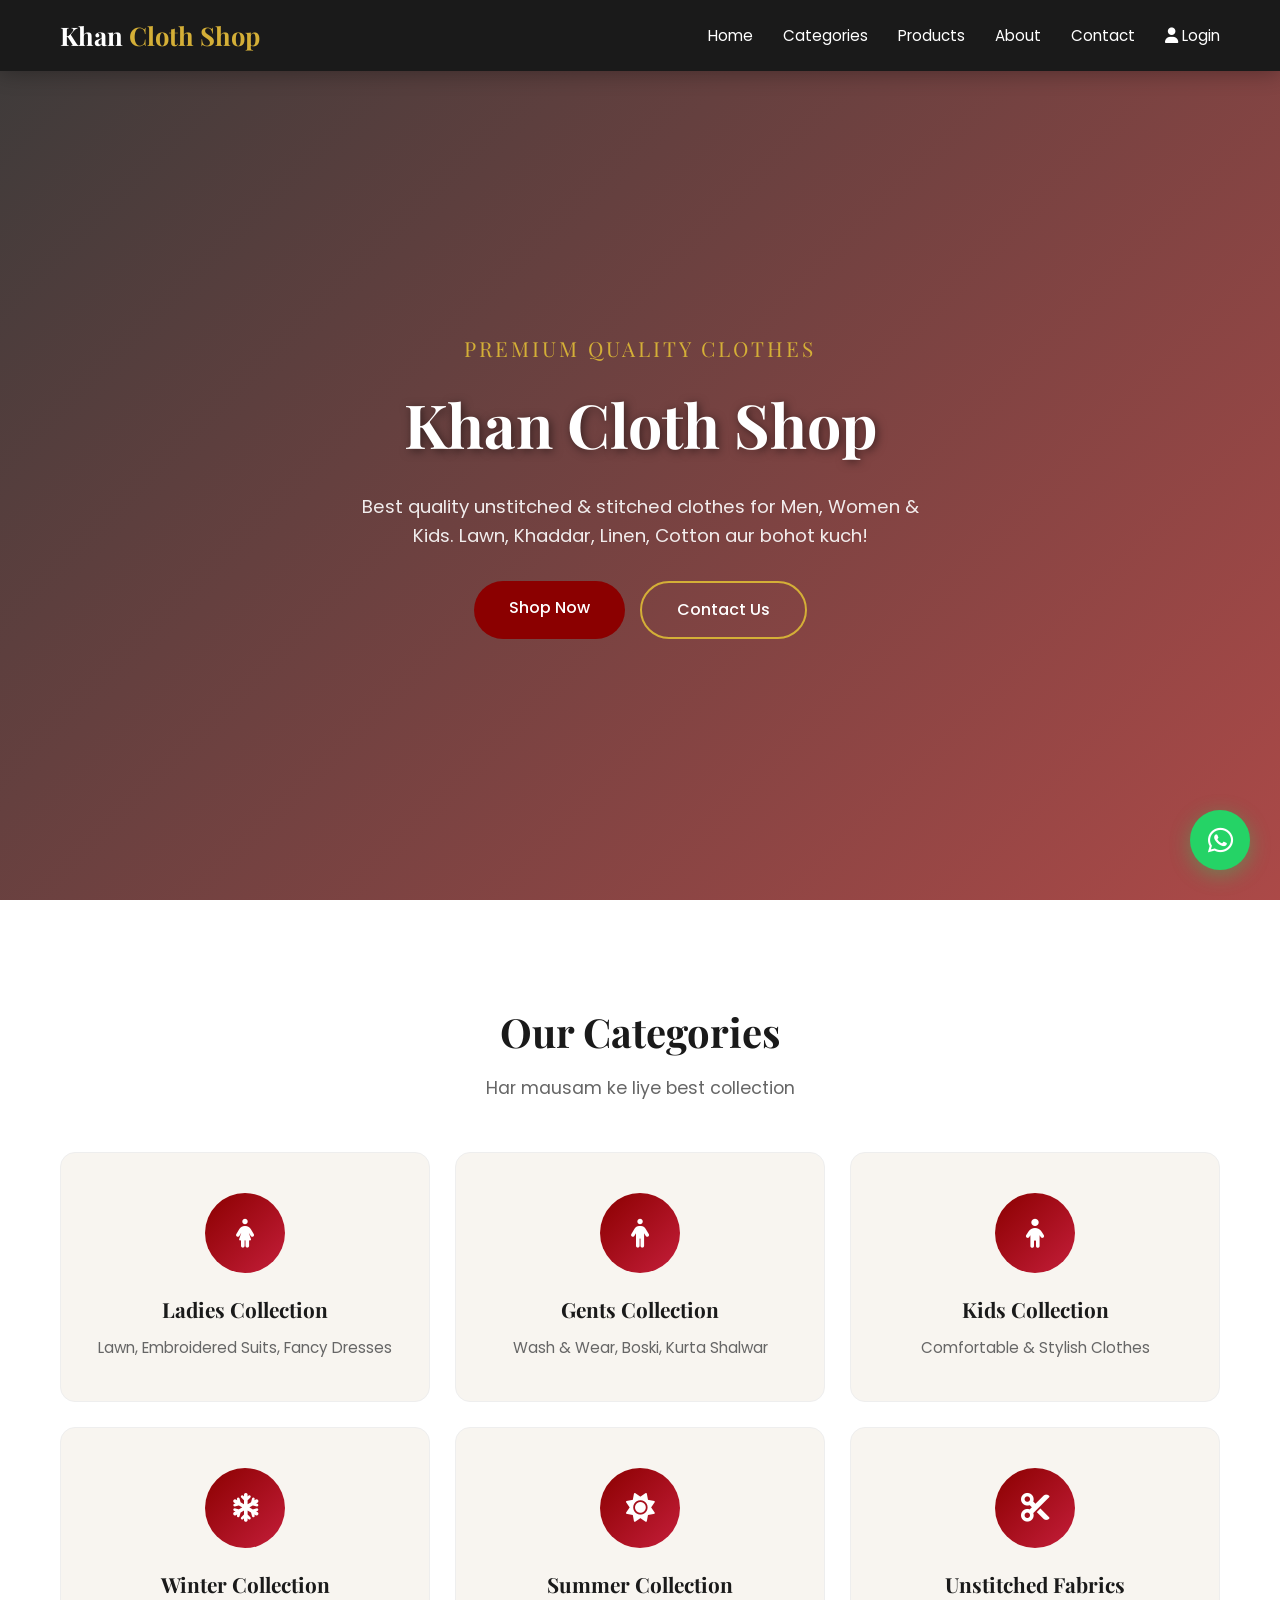
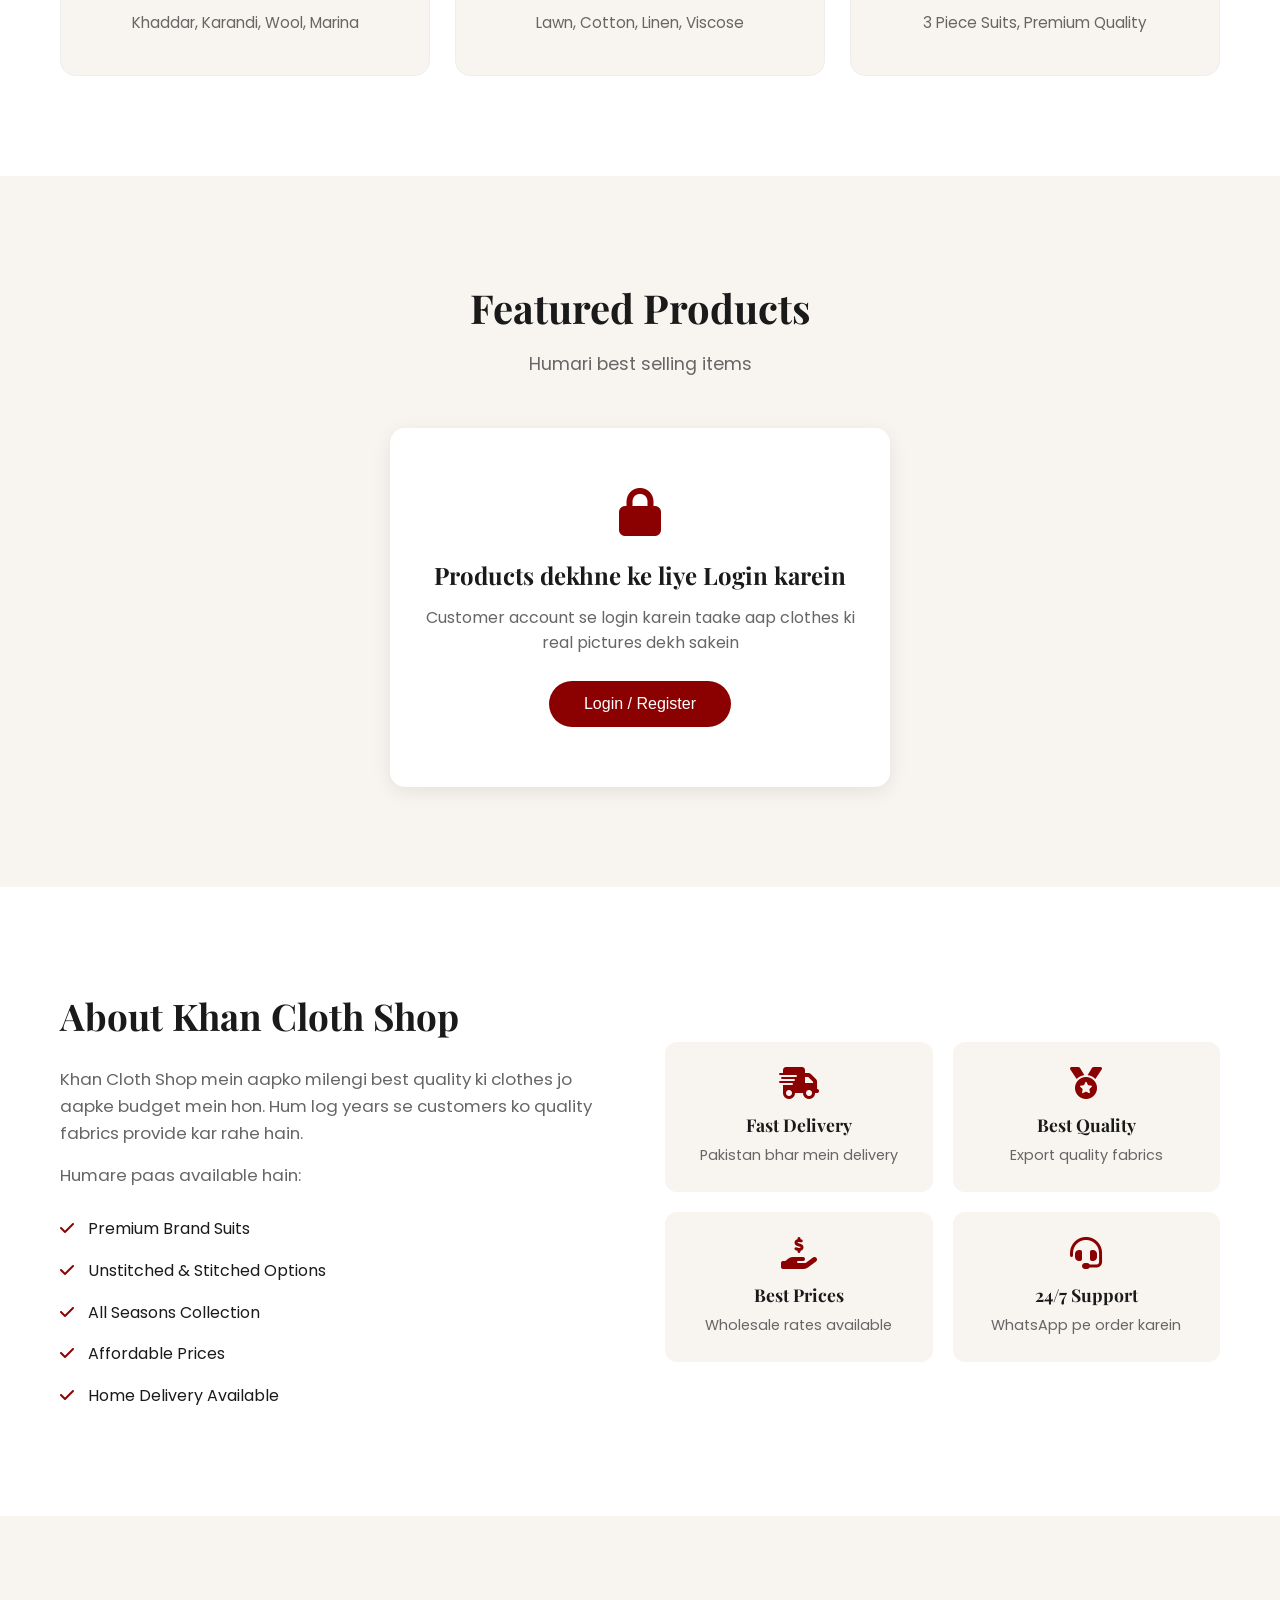
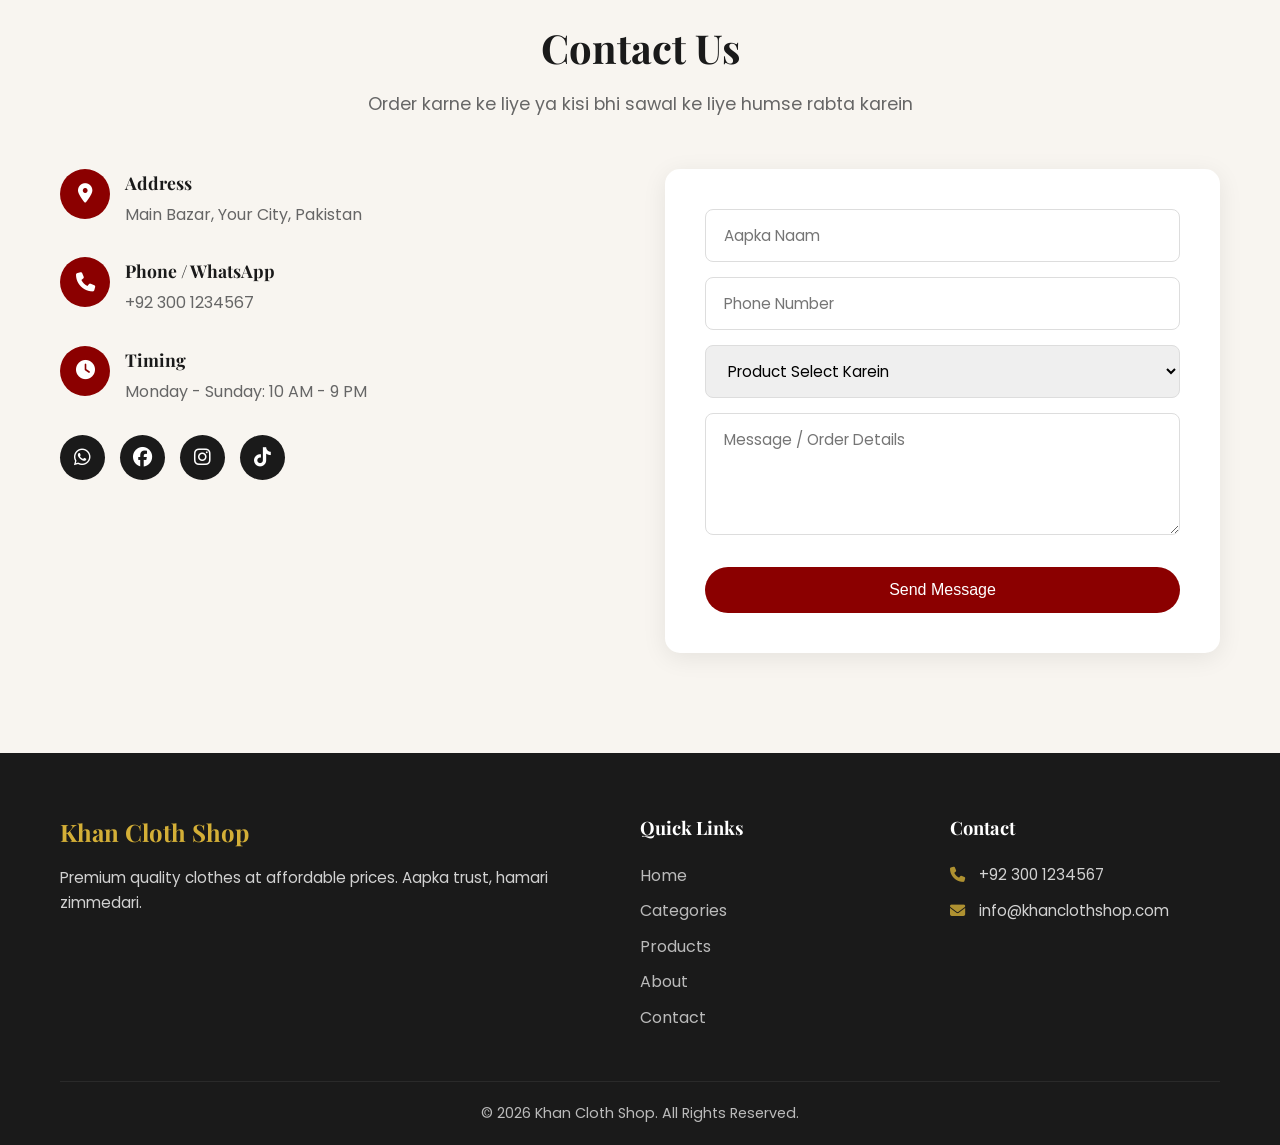
<file: index.html>
<!DOCTYPE html>
<html lang="ur">
<head>
    <meta charset="UTF-8">
    <meta name="viewport" content="width=device-width, initial-scale=1.0">
    <title>Khan Cloth Shop | Premium Quality Clothes</title>
    <link rel="stylesheet" href="style.css">
    <link rel="stylesheet" href="https://cdnjs.cloudflare.com/ajax/libs/font-awesome/6.5.1/css/all.min.css">
    <link href="https://fonts.googleapis.com/css2?family=Playfair+Display:wght@400;600;700&family=Poppins:wght@300;400;500;600&display=swap" rel="stylesheet">
</head>
<body>
    <!-- Navbar -->
    <nav class="navbar">
        <div class="container">
            <div class="logo">
                <h1>Khan <span>Cloth Shop</span></h1>
            </div>
            <ul class="nav-links" id="navLinks">
                <li><a href="#home">Home</a></li>
                <li><a href="#categories">Categories</a></li>
                <li><a href="#products">Products</a></li>
                <li><a href="#about">About</a></li>
                <li><a href="#contact">Contact</a></li>
                <li id="adminNavItem" style="display:none;"><a href="#admin">Admin Panel</a></li>
                <li id="authNavItem">
                    <a href="#" id="loginBtn"><i class="fas fa-user"></i> Login</a>
                </li>
            </ul>
            <div class="menu-toggle" id="menuToggle">
                <i class="fas fa-bars"></i>
            </div>
        </div>
    </nav>

    <!-- Hero Section -->
    <section id="home" class="hero">
        <div class="hero-content">
            <h2>Premium Quality Clothes</h2>
            <h1>Khan Cloth Shop</h1>
            <p>Best quality unstitched & stitched clothes for Men, Women & Kids. Lawn, Khaddar, Linen, Cotton aur bohot kuch!</p>
            <div class="hero-buttons">
                <a href="#products" class="btn btn-primary">Shop Now</a>
                <a href="#contact" class="btn btn-secondary">Contact Us</a>
            </div>
        </div>
    </section>

    <!-- Categories -->
    <section id="categories" class="categories">
        <div class="container">
            <div class="section-header">
                <h2>Our Categories</h2>
                <p>Har mausam ke liye best collection</p>
            </div>
            <div class="category-grid">
                <div class="category-card">
                    <div class="category-icon"><i class="fas fa-female"></i></div>
                    <h3>Ladies Collection</h3>
                    <p>Lawn, Embroidered Suits, Fancy Dresses</p>
                </div>
                <div class="category-card">
                    <div class="category-icon"><i class="fas fa-male"></i></div>
                    <h3>Gents Collection</h3>
                    <p>Wash & Wear, Boski, Kurta Shalwar</p>
                </div>
                <div class="category-card">
                    <div class="category-icon"><i class="fas fa-child"></i></div>
                    <h3>Kids Collection</h3>
                    <p>Comfortable & Stylish Clothes</p>
                </div>
                <div class="category-card">
                    <div class="category-icon"><i class="fas fa-snowflake"></i></div>
                    <h3>Winter Collection</h3>
                    <p>Khaddar, Karandi, Wool, Marina</p>
                </div>
                <div class="category-card">
                    <div class="category-icon"><i class="fas fa-sun"></i></div>
                    <h3>Summer Collection</h3>
                    <p>Lawn, Cotton, Linen, Viscose</p>
                </div>
                <div class="category-card">
                    <div class="category-icon"><i class="fas fa-cut"></i></div>
                    <h3>Unstitched Fabrics</h3>
                    <p>3 Piece Suits, Premium Quality</p>
                </div>
            </div>
        </div>
    </section>

    <!-- Products -->
    <section id="products" class="products">
        <div class="container">
            <div class="section-header">
                <h2>Featured Products</h2>
                <p>Humari best selling items</p>
            </div>
            <div id="loginRequiredMsg" class="login-required" style="display:none;">
                <i class="fas fa-lock"></i>
                <h3>Products dekhne ke liye Login karein</h3>
                <p>Customer account se login karein taake aap clothes ki real pictures dekh sakein</p>
                <button class="btn btn-primary" onclick="openAuthModal('login')">Login / Register</button>
            </div>
            <div class="product-grid" id="productGrid"></div>
        </div>
    </section>

    <!-- Admin Panel -->
    <section id="admin" class="admin-panel" style="display:none;">
        <div class="container">
            <div class="section-header">
                <h2>Admin Panel</h2>
                <p>Products manage karein – photos upload karein</p>
            </div>
            <div class="admin-tabs">
                <button class="admin-tab active" data-tab="add">Add Product</button>
                <button class="admin-tab" data-tab="manage">Manage Products</button>
            </div>
            <div id="addProductTab" class="admin-tab-content active">
                <div class="admin-form-card">
                    <form id="addProductForm">
                        <div class="form-row">
                            <div class="form-group">
                                <label>Product Name</label>
                                <input type="text" id="productName" placeholder="e.g. Premium Lawn 3PC" required>
                            </div>
                            <div class="form-group">
                                <label>Price (Rs.)</label>
                                <input type="number" id="productPrice" placeholder="3500" required min="1">
                            </div>
                        </div>
                        <div class="form-row">
                            <div class="form-group">
                                <label>Old Price (optional - for Sale)</label>
                                <input type="number" id="productOldPrice" placeholder="5500" min="1">
                            </div>
                            <div class="form-group">
                                <label>Badge</label>
                                <select id="productBadge">
                                    <option value="">None</option>
                                    <option value="New">New</option>
                                    <option value="Sale">Sale</option>
                                    <option value="Hot">Hot</option>
                                </select>
                            </div>
                        </div>
                        <div class="form-group">
                            <label>Description</label>
                            <textarea id="productDesc" rows="2" placeholder="High quality digital printed lawn" required></textarea>
                        </div>
                        <div class="form-group">
                            <label>Product Image</label>
                            <div class="image-upload-area" id="imageUploadArea">
                                <input type="file" id="productImage" accept="image/*" required>
                                <div class="upload-placeholder">
                                    <i class="fas fa-cloud-upload-alt"></i>
                                    <p>Click to upload or drag image here</p>
                                    <span>JPG, PNG (max 2MB recommended)</span>
                                </div>
                                <img id="imagePreview" style="display:none;" alt="Preview">
                            </div>
                        </div>
                        <button type="submit" class="btn btn-primary">
                            <i class="fas fa-plus"></i> Add Product
                        </button>
                    </form>
                </div>
            </div>
            <div id="manageProductTab" class="admin-tab-content">
                <div id="adminProductList" class="admin-product-list"></div>
            </div>
        </div>
    </section>

    <!-- About -->
    <section id="about" class="about">
        <div class="container">
            <div class="about-content">
                <div class="about-text">
                    <h2>About Khan Cloth Shop</h2>
                    <p>Khan Cloth Shop mein aapko milengi best quality ki clothes jo aapke budget mein hon. Hum log years se customers ko quality fabrics provide kar rahe hain.</p>
                    <p>Humare paas available hain:</p>
                    <ul>
                        <li><i class="fas fa-check"></i> Premium Brand Suits</li>
                        <li><i class="fas fa-check"></i> Unstitched & Stitched Options</li>
                        <li><i class="fas fa-check"></i> All Seasons Collection</li>
                        <li><i class="fas fa-check"></i> Affordable Prices</li>
                        <li><i class="fas fa-check"></i> Home Delivery Available</li>
                    </ul>
                </div>
                <div class="about-features">
                    <div class="feature">
                        <i class="fas fa-shipping-fast"></i>
                        <h4>Fast Delivery</h4>
                        <p>Pakistan bhar mein delivery</p>
                    </div>
                    <div class="feature">
                        <i class="fas fa-medal"></i>
                        <h4>Best Quality</h4>
                        <p>Export quality fabrics</p>
                    </div>
                    <div class="feature">
                        <i class="fas fa-hand-holding-usd"></i>
                        <h4>Best Prices</h4>
                        <p>Wholesale rates available</p>
                    </div>
                    <div class="feature">
                        <i class="fas fa-headset"></i>
                        <h4>24/7 Support</h4>
                        <p>WhatsApp pe order karein</p>
                    </div>
                </div>
            </div>
        </div>
    </section>

    <!-- Contact -->
    <section id="contact" class="contact">
        <div class="container">
            <div class="section-header">
                <h2>Contact Us</h2>
                <p>Order karne ke liye ya kisi bhi sawal ke liye humse rabta karein</p>
            </div>
            <div class="contact-content">
                <div class="contact-info">
                    <div class="info-item">
                        <i class="fas fa-map-marker-alt"></i>
                        <div>
                            <h4>Address</h4>
                            <p>Main Bazar, Your City, Pakistan</p>
                        </div>
                    </div>
                    <div class="info-item">
                        <i class="fas fa-phone"></i>
                        <div>
                            <h4>Phone / WhatsApp</h4>
                            <p>+92 300 1234567</p>
                        </div>
                    </div>
                    <div class="info-item">
                        <i class="fas fa-clock"></i>
                        <div>
                            <h4>Timing</h4>
                            <p>Monday - Sunday: 10 AM - 9 PM</p>
                        </div>
                    </div>
                    <div class="social-links">
                        <a href="#"><i class="fab fa-whatsapp"></i></a>
                        <a href="#"><i class="fab fa-facebook"></i></a>
                        <a href="#"><i class="fab fa-instagram"></i></a>
                        <a href="#"><i class="fab fa-tiktok"></i></a>
                    </div>
                </div>
                <div class="contact-form">
                    <form id="orderForm">
                        <input type="text" placeholder="Aapka Naam" required>
                        <input type="tel" placeholder="Phone Number" required>
                        <select required>
                            <option value="">Product Select Karein</option>
                            <option value="lawn">Premium Lawn 3PC</option>
                            <option value="khaddar">Khaddar Winter Suit</option>
                            <option value="gents">Gents Wash & Wear</option>
                            <option value="fancy">Embroidered Fancy Suit</option>
                            <option value="linen">Linen 3 Piece</option>
                            <option value="kids">Kids Fancy Dress</option>
                            <option value="other">Other</option>
                        </select>
                        <textarea placeholder="Message / Order Details" rows="4"></textarea>
                        <button type="submit" class="btn btn-primary">Send Message</button>
                    </form>
                </div>
            </div>
        </div>
    </section>

    <!-- Footer -->
    <footer class="footer">
        <div class="container">
            <div class="footer-content">
                <div class="footer-brand">
                    <h3>Khan Cloth Shop</h3>
                    <p>Premium quality clothes at affordable prices. Aapka trust, hamari zimmedari.</p>
                </div>
                <div class="footer-links">
                    <h4>Quick Links</h4>
                    <ul>
                        <li><a href="#home">Home</a></li>
                        <li><a href="#categories">Categories</a></li>
                        <li><a href="#products">Products</a></li>
                        <li><a href="#about">About</a></li>
                        <li><a href="#contact">Contact</a></li>
                    </ul>
                </div>
                <div class="footer-contact">
                    <h4>Contact</h4>
                    <p><i class="fas fa-phone"></i> +92 300 1234567</p>
                    <p><i class="fas fa-envelope"></i> info@khanclothshop.com</p>
                </div>
            </div>
            <div class="footer-bottom">
                <p>&copy; 2026 Khan Cloth Shop. All Rights Reserved.</p>
            </div>
        </div>
    </footer>

    <!-- WhatsApp Float Button -->
    <a href="https://wa.me/923001234567" class="whatsapp-float" target="_blank">
        <i class="fab fa-whatsapp"></i>
    </a>

    <!-- Auth Modal -->
    <div class="modal-overlay" id="authModal">
        <div class="modal">
            <button class="modal-close" id="closeAuthModal">&times;</button>
            <div class="modal-tabs">
                <button class="modal-tab active" data-mode="login">Login</button>
                <button class="modal-tab" data-mode="register">Register</button>
            </div>
            <form id="loginForm" class="auth-form active">
                <h3>Welcome Back</h3>
                <p class="auth-subtitle">Apna account se login karein</p>
                <div class="form-group">
                    <label>Username / Email</label>
                    <input type="text" id="loginUsername" placeholder="username" required>
                </div>
                <div class="form-group">
                    <label>Password</label>
                    <input type="password" id="loginPassword" placeholder="••••••••" required>
                </div>
                <div class="role-hint">
                    <p><strong>Admin:</strong> admin / admin123</p>
                    <p><strong>Customer:</strong> Register karke login karein</p>
                </div>
                <button type="submit" class="btn btn-primary btn-block">Login</button>
            </form>
            <form id="registerForm" class="auth-form">
                <h3>Create Account</h3>
                <p class="auth-subtitle">Naya customer account banayein</p>
                <div class="form-group">
                    <label>Full Name</label>
                    <input type="text" id="regName" placeholder="Aapka naam" required>
                </div>
                <div class="form-group">
                    <label>Username</label>
                    <input type="text" id="regUsername" placeholder="username" required>
                </div>
                <div class="form-group">
                    <label>Password</label>
                    <input type="password" id="regPassword" placeholder="••••••••" required minlength="4">
                </div>
                <button type="submit" class="btn btn-primary btn-block">Register as Customer</button>
            </form>
        </div>
    </div>

    <script src="script.js"></script>
</body>
</html>
</file>
<file: style.css>
* {
    margin: 0;
    padding: 0;
    box-sizing: border-box;
}

:root {
    --primary: #8B0000;
    --primary-dark: #5c0000;
    --secondary: #D4AF37;
    --dark: #1a1a1a;
    --light: #f8f5f0;
    --gray: #666;
    --white: #ffffff;
}

body {
    font-family: 'Poppins', sans-serif;
    background: var(--light);
    color: var(--dark);
    line-height: 1.6;
    overflow-x: hidden;
}

h1, h2, h3, h4 {
    font-family: 'Playfair Display', serif;
}

.container {
    max-width: 1200px;
    margin: 0 auto;
    padding: 0 20px;
}

/* Navbar */
.navbar {
    background: var(--dark);
    padding: 15px 0;
    position: fixed;
    width: 100%;
    top: 0;
    z-index: 1000;
    box-shadow: 0 2px 20px rgba(0,0,0,0.3);
}

.navbar .container {
    display: flex;
    justify-content: space-between;
    align-items: center;
}

.logo h1 {
    color: var(--white);
    font-size: 1.6rem;
    font-weight: 700;
}

.logo span {
    color: var(--secondary);
}

.nav-links {
    display: flex;
    list-style: none;
    gap: 30px;
    align-items: center;
}

.nav-links a {
    color: var(--white);
    text-decoration: none;
    font-weight: 400;
    font-size: 0.95rem;
    transition: color 0.3s;
    position: relative;
}

.nav-links a:hover {
    color: var(--secondary);
}

.nav-links a::after {
    content: '';
    position: absolute;
    bottom: -5px;
    left: 0;
    width: 0;
    height: 2px;
    background: var(--secondary);
    transition: width 0.3s;
}

.nav-links a:hover::after {
    width: 100%;
}

.user-info {
    display: flex;
    align-items: center;
    gap: 12px;
    color: var(--white);
    font-size: 0.9rem;
}

.user-info .user-badge {
    background: var(--secondary);
    color: var(--dark);
    padding: 3px 10px;
    border-radius: 12px;
    font-size: 0.75rem;
    font-weight: 600;
}

.user-info .logout-btn {
    background: transparent;
    border: 1px solid rgba(255,255,255,0.3);
    color: var(--white);
    padding: 5px 12px;
    border-radius: 20px;
    cursor: pointer;
    font-size: 0.85rem;
    transition: all 0.3s;
}

.user-info .logout-btn:hover {
    background: var(--primary);
    border-color: var(--primary);
}

.menu-toggle {
    display: none;
    color: var(--white);
    font-size: 1.5rem;
    cursor: pointer;
}

/* Hero */
.hero {
    height: 100vh;
    background: linear-gradient(135deg, rgba(26,26,26,0.85), rgba(139,0,0,0.7)),
                url('https://images.unsplash.com/photo-1558171813-4c088753af8f?w=1600') center/cover no-repeat;
    display: flex;
    align-items: center;
    justify-content: center;
    text-align: center;
    color: var(--white);
    padding-top: 70px;
}

.hero-content h2 {
    font-size: 1.3rem;
    font-weight: 400;
    letter-spacing: 3px;
    text-transform: uppercase;
    color: var(--secondary);
    margin-bottom: 10px;
}

.hero-content h1 {
    font-size: 3.8rem;
    margin-bottom: 20px;
    text-shadow: 2px 2px 10px rgba(0,0,0,0.5);
}

.hero-content p {
    font-size: 1.15rem;
    max-width: 600px;
    margin: 0 auto 30px;
    opacity: 0.9;
}

.hero-buttons {
    display: flex;
    gap: 15px;
    justify-content: center;
    flex-wrap: wrap;
}

.btn {
    padding: 14px 35px;
    border-radius: 50px;
    text-decoration: none;
    font-weight: 500;
    font-size: 1rem;
    transition: all 0.3s;
    display: inline-block;
    border: none;
    cursor: pointer;
}

.btn-primary {
    background: var(--primary);
    color: var(--white);
}

.btn-primary:hover {
    background: var(--primary-dark);
    transform: translateY(-3px);
    box-shadow: 0 10px 25px rgba(139,0,0,0.4);
}

.btn-secondary {
    background: transparent;
    color: var(--white);
    border: 2px solid var(--secondary);
}

.btn-secondary:hover {
    background: var(--secondary);
    color: var(--dark);
    transform: translateY(-3px);
}

.btn-block {
    width: 100%;
}

.btn-danger {
    background: #c0392b;
    color: white;
    padding: 8px 16px;
    border-radius: 8px;
    font-size: 0.85rem;
    border: none;
    cursor: pointer;
}

.btn-danger:hover {
    background: #a93226;
}

/* Section Header */
.section-header {
    text-align: center;
    margin-bottom: 50px;
}

.section-header h2 {
    font-size: 2.5rem;
    color: var(--dark);
    margin-bottom: 10px;
}

.section-header p {
    color: var(--gray);
    font-size: 1.1rem;
}

/* Categories */
.categories {
    padding: 100px 0;
    background: var(--white);
}

.category-grid {
    display: grid;
    grid-template-columns: repeat(auto-fit, minmax(280px, 1fr));
    gap: 25px;
}

.category-card {
    background: var(--light);
    padding: 40px 25px;
    text-align: center;
    border-radius: 15px;
    transition: all 0.3s;
    border: 1px solid #eee;
}

.category-card:hover {
    transform: translateY(-10px);
    box-shadow: 0 15px 40px rgba(0,0,0,0.1);
    border-color: var(--primary);
}

.category-icon {
    width: 80px;
    height: 80px;
    background: linear-gradient(135deg, var(--primary), #c41e3a);
    border-radius: 50%;
    display: flex;
    align-items: center;
    justify-content: center;
    margin: 0 auto 20px;
    color: var(--white);
    font-size: 1.8rem;
}

.category-card h3 {
    font-size: 1.3rem;
    margin-bottom: 10px;
    color: var(--dark);
}

.category-card p {
    color: var(--gray);
    font-size: 0.95rem;
}

/* Products */
.products {
    padding: 100px 0;
    background: var(--light);
}

.product-grid {
    display: grid;
    grid-template-columns: repeat(auto-fit, minmax(280px, 1fr));
    gap: 30px;
}

.product-card {
    background: var(--white);
    border-radius: 15px;
    overflow: hidden;
    box-shadow: 0 5px 20px rgba(0,0,0,0.08);
    transition: all 0.3s;
}

.product-card:hover {
    transform: translateY(-8px);
    box-shadow: 0 15px 40px rgba(0,0,0,0.15);
}

.product-img {
    height: 220px;
    position: relative;
    display: flex;
    align-items: center;
    justify-content: center;
    background-size: cover;
    background-position: center;
    background-repeat: no-repeat;
}

.product-img img {
    width: 100%;
    height: 100%;
    object-fit: cover;
}

.badge {
    position: absolute;
    top: 15px;
    left: 15px;
    background: var(--primary);
    color: white;
    padding: 5px 15px;
    border-radius: 20px;
    font-size: 0.8rem;
    font-weight: 500;
    z-index: 2;
}

.badge.sale {
    background: var(--secondary);
    color: var(--dark);
}

.product-info {
    padding: 20px;
}

.product-info h3 {
    font-size: 1.2rem;
    margin-bottom: 8px;
}

.price {
    font-size: 1.3rem;
    font-weight: 600;
    color: var(--primary);
    margin-bottom: 8px;
}

.price del {
    font-size: 0.95rem;
    color: var(--gray);
    margin-left: 8px;
    font-weight: 400;
}

.desc {
    color: var(--gray);
    font-size: 0.9rem;
    margin-bottom: 15px;
}

.btn-sm {
    display: inline-block;
    padding: 10px 25px;
    background: var(--dark);
    color: var(--white);
    text-decoration: none;
    border-radius: 25px;
    font-size: 0.9rem;
    transition: all 0.3s;
    border: none;
    cursor: pointer;
}

.btn-sm:hover {
    background: var(--primary);
}

/* Login Required Message */
.login-required {
    text-align: center;
    padding: 60px 20px;
    background: var(--white);
    border-radius: 15px;
    box-shadow: 0 5px 20px rgba(0,0,0,0.08);
    max-width: 500px;
    margin: 0 auto;
}

.login-required i {
    font-size: 3rem;
    color: var(--primary);
    margin-bottom: 20px;
}

.login-required h3 {
    font-size: 1.5rem;
    margin-bottom: 10px;
}

.login-required p {
    color: var(--gray);
    margin-bottom: 25px;
}

/* About */
.about {
    padding: 100px 0;
    background: var(--white);
}

.about-content {
    display: grid;
    grid-template-columns: 1fr 1fr;
    gap: 50px;
    align-items: center;
}

.about-text h2 {
    font-size: 2.3rem;
    margin-bottom: 20px;
}

.about-text p {
    color: var(--gray);
    margin-bottom: 15px;
    font-size: 1.05rem;
}

.about-text ul {
    list-style: none;
    margin-top: 20px;
}

.about-text ul li {
    padding: 8px 0;
    color: var(--dark);
}

.about-text ul li i {
    color: var(--primary);
    margin-right: 10px;
}

.about-features {
    display: grid;
    grid-template-columns: 1fr 1fr;
    gap: 20px;
}

.feature {
    background: var(--light);
    padding: 25px;
    border-radius: 12px;
    text-align: center;
    transition: all 0.3s;
}

.feature:hover {
    background: var(--primary);
    color: var(--white);
}

.feature:hover i,
.feature:hover h4,
.feature:hover p {
    color: var(--white);
}

.feature i {
    font-size: 2rem;
    color: var(--primary);
    margin-bottom: 12px;
}

.feature h4 {
    font-size: 1.1rem;
    margin-bottom: 5px;
}

.feature p {
    font-size: 0.9rem;
    color: var(--gray);
}

/* Contact */
.contact {
    padding: 100px 0;
    background: var(--light);
}

.contact-content {
    display: grid;
    grid-template-columns: 1fr 1fr;
    gap: 50px;
}

.info-item {
    display: flex;
    gap: 15px;
    margin-bottom: 30px;
}

.info-item i {
    width: 50px;
    height: 50px;
    background: var(--primary);
    color: white;
    border-radius: 50%;
    display: flex;
    align-items: center;
    justify-content: center;
    font-size: 1.2rem;
    flex-shrink: 0;
}

.info-item h4 {
    font-size: 1.1rem;
    margin-bottom: 5px;
}

.info-item p {
    color: var(--gray);
}

.social-links {
    display: flex;
    gap: 15px;
    margin-top: 20px;
}

.social-links a {
    width: 45px;
    height: 45px;
    background: var(--dark);
    color: white;
    border-radius: 50%;
    display: flex;
    align-items: center;
    justify-content: center;
    font-size: 1.2rem;
    transition: all 0.3s;
    text-decoration: none;
}

.social-links a:hover {
    background: var(--primary);
    transform: scale(1.1);
}

.contact-form {
    background: var(--white);
    padding: 40px;
    border-radius: 15px;
    box-shadow: 0 5px 25px rgba(0,0,0,0.08);
}

.contact-form input,
.contact-form select,
.contact-form textarea {
    width: 100%;
    padding: 14px 18px;
    margin-bottom: 15px;
    border: 1px solid #ddd;
    border-radius: 8px;
    font-family: 'Poppins', sans-serif;
    font-size: 0.95rem;
    outline: none;
    transition: border 0.3s;
}

.contact-form input:focus,
.contact-form select:focus,
.contact-form textarea:focus {
    border-color: var(--primary);
}

.contact-form button {
    width: 100%;
    margin-top: 10px;
}

/* Footer */
.footer {
    background: var(--dark);
    color: var(--white);
    padding: 60px 0 20px;
}

.footer-content {
    display: grid;
    grid-template-columns: 2fr 1fr 1fr;
    gap: 40px;
    margin-bottom: 40px;
}

.footer-brand h3 {
    font-size: 1.5rem;
    margin-bottom: 15px;
    color: var(--secondary);
}

.footer-brand p {
    opacity: 0.8;
    font-size: 0.95rem;
}

.footer-links h4,
.footer-contact h4 {
    margin-bottom: 20px;
    font-size: 1.15rem;
}

.footer-links ul {
    list-style: none;
}

.footer-links ul li {
    margin-bottom: 10px;
}

.footer-links a {
    color: rgba(255,255,255,0.7);
    text-decoration: none;
    transition: color 0.3s;
}

.footer-links a:hover {
    color: var(--secondary);
}

.footer-contact p {
    margin-bottom: 12px;
    opacity: 0.8;
    font-size: 0.95rem;
}

.footer-contact i {
    margin-right: 10px;
    color: var(--secondary);
}

.footer-bottom {
    border-top: 1px solid rgba(255,255,255,0.1);
    padding-top: 20px;
    text-align: center;
    opacity: 0.7;
    font-size: 0.9rem;
}

/* WhatsApp Float */
.whatsapp-float {
    position: fixed;
    bottom: 30px;
    right: 30px;
    width: 60px;
    height: 60px;
    background: #25D366;
    color: white;
    border-radius: 50%;
    display: flex;
    align-items: center;
    justify-content: center;
    font-size: 1.8rem;
    box-shadow: 0 5px 20px rgba(37,211,102,0.4);
    z-index: 999;
    transition: all 0.3s;
    text-decoration: none;
}

.whatsapp-float:hover {
    transform: scale(1.1);
    box-shadow: 0 8px 30px rgba(37,211,102,0.6);
}

/* ========== AUTH MODAL ========== */
.modal-overlay {
    position: fixed;
    top: 0;
    left: 0;
    width: 100%;
    height: 100%;
    background: rgba(0,0,0,0.7);
    display: flex;
    align-items: center;
    justify-content: center;
    z-index: 2000;
    opacity: 0;
    visibility: hidden;
    transition: all 0.3s;
}

.modal-overlay.active {
    opacity: 1;
    visibility: visible;
}

.modal {
    background: var(--white);
    border-radius: 20px;
    padding: 40px;
    width: 90%;
    max-width: 420px;
    position: relative;
    transform: translateY(30px);
    transition: transform 0.3s;
    max-height: 90vh;
    overflow-y: auto;
}

.modal-overlay.active .modal {
    transform: translateY(0);
}

.modal-close {
    position: absolute;
    top: 15px;
    right: 20px;
    background: none;
    border: none;
    font-size: 1.8rem;
    cursor: pointer;
    color: var(--gray);
    line-height: 1;
}

.modal-close:hover {
    color: var(--primary);
}

.modal-tabs {
    display: flex;
    gap: 10px;
    margin-bottom: 25px;
    border-bottom: 2px solid #eee;
}

.modal-tab {
    flex: 1;
    padding: 12px;
    background: none;
    border: none;
    font-size: 1rem;
    font-weight: 500;
    color: var(--gray);
    cursor: pointer;
    position: relative;
    font-family: 'Poppins', sans-serif;
}

.modal-tab.active {
    color: var(--primary);
}

.modal-tab.active::after {
    content: '';
    position: absolute;
    bottom: -2px;
    left: 0;
    width: 100%;
    height: 2px;
    background: var(--primary);
}

.auth-form {
    display: none;
}

.auth-form.active {
    display: block;
}

.auth-form h3 {
    font-size: 1.6rem;
    margin-bottom: 5px;
    text-align: center;
}

.auth-subtitle {
    text-align: center;
    color: var(--gray);
    margin-bottom: 25px;
    font-size: 0.95rem;
}

.auth-form .form-group {
    margin-bottom: 18px;
}

.auth-form label {
    display: block;
    margin-bottom: 6px;
    font-weight: 500;
    font-size: 0.9rem;
}

.auth-form input {
    width: 100%;
    padding: 12px 16px;
    border: 1px solid #ddd;
    border-radius: 10px;
    font-family: 'Poppins', sans-serif;
    font-size: 0.95rem;
    outline: none;
    transition: border 0.3s;
}

.auth-form input:focus {
    border-color: var(--primary);
}

.role-hint {
    background: var(--light);
    padding: 12px 15px;
    border-radius: 10px;
    margin-bottom: 20px;
    font-size: 0.85rem;
}

.role-hint p {
    margin-bottom: 4px;
    color: var(--gray);
}

.role-hint strong {
    color: var(--dark);
}

/* ========== ADMIN PANEL ========== */
.admin-panel {
    padding: 100px 0;
    background: var(--light);
}

.admin-tabs {
    display: flex;
    gap: 10px;
    margin-bottom: 30px;
    justify-content: center;
}

.admin-tab {
    padding: 12px 30px;
    background: var(--white);
    border: 2px solid #eee;
    border-radius: 30px;
    cursor: pointer;
    font-family: 'Poppins', sans-serif;
    font-weight: 500;
    transition: all 0.3s;
}

.admin-tab.active {
    background: var(--primary);
    color: white;
    border-color: var(--primary);
}

.admin-tab-content {
    display: none;
}

.admin-tab-content.active {
    display: block;
}

.admin-form-card {
    background: var(--white);
    padding: 40px;
    border-radius: 15px;
    box-shadow: 0 5px 25px rgba(0,0,0,0.08);
    max-width: 700px;
    margin: 0 auto;
}

.form-row {
    display: grid;
    grid-template-columns: 1fr 1fr;
    gap: 20px;
}

.form-group {
    margin-bottom: 20px;
}

.form-group label {
    display: block;
    margin-bottom: 8px;
    font-weight: 500;
    font-size: 0.95rem;
}

.form-group input,
.form-group select,
.form-group textarea {
    width: 100%;
    padding: 12px 16px;
    border: 1px solid #ddd;
    border-radius: 10px;
    font-family: 'Poppins', sans-serif;
    font-size: 0.95rem;
    outline: none;
    transition: border 0.3s;
}

.form-group input:focus,
.form-group select:focus,
.form-group textarea:focus {
    border-color: var(--primary);
}

/* Image Upload */
.image-upload-area {
    border: 2px dashed #ddd;
    border-radius: 12px;
    padding: 30px;
    text-align: center;
    position: relative;
    cursor: pointer;
    transition: all 0.3s;
    min-height: 180px;
    display: flex;
    align-items: center;
    justify-content: center;
}

.image-upload-area:hover {
    border-color: var(--primary);
    background: rgba(139,0,0,0.03);
}

.image-upload-area input[type="file"] {
    position: absolute;
    top: 0;
    left: 0;
    width: 100%;
    height: 100%;
    opacity: 0;
    cursor: pointer;
}

.upload-placeholder i {
    font-size: 2.5rem;
    color: var(--primary);
    margin-bottom: 10px;
}

.upload-placeholder p {
    font-weight: 500;
    margin-bottom: 5px;
}

.upload-placeholder span {
    font-size: 0.85rem;
    color: var(--gray);
}

#imagePreview {
    max-width: 100%;
    max-height: 200px;
    border-radius: 10px;
    object-fit: contain;
}

/* Admin Product List */
.admin-product-list {
    display: grid;
    grid-template-columns: repeat(auto-fit, minmax(300px, 1fr));
    gap: 20px;
}

.admin-product-card {
    background: var(--white);
    border-radius: 12px;
    overflow: hidden;
    box-shadow: 0 3px 15px rgba(0,0,0,0.08);
    display: flex;
    flex-direction: column;
}

.admin-product-card .img-wrap {
    height: 160px;
    background-size: cover;
    background-position: center;
    position: relative;
}

.admin-product-card .img-wrap img {
    width: 100%;
    height: 100%;
    object-fit: cover;
}

.admin-product-card .info {
    padding: 15px;
    flex: 1;
    display: flex;
    flex-direction: column;
}

.admin-product-card h4 {
    font-size: 1.1rem;
    margin-bottom: 5px;
}

.admin-product-card .price {
    font-size: 1.1rem;
    margin-bottom: 10px;
}

.admin-product-card .actions {
    margin-top: auto;
    display: flex;
    gap: 10px;
}

/* Responsive */
@media (max-width: 992px) {
    .about-content,
    .contact-content {
        grid-template-columns: 1fr;
    }
    .footer-content {
        grid-template-columns: 1fr 1fr;
    }
    .form-row {
        grid-template-columns: 1fr;
    }
}

@media (max-width: 768px) {
    .menu-toggle {
        display: block;
    }
    .nav-links {
        position: fixed;
        top: 70px;
        left: -100%;
        width: 100%;
        height: calc(100vh - 70px);
        background: var(--dark);
        flex-direction: column;
        align-items: center;
        padding-top: 50px;
        transition: left 0.3s;
        gap: 25px;
    }
    .nav-links.active {
        left: 0;
    }
    .hero-content h1 {
        font-size: 2.5rem;
    }
    .hero-content h2 {
        font-size: 1rem;
    }
    .section-header h2 {
        font-size: 2rem;
    }
    .about-features {
        grid-template-columns: 1fr;
    }
    .footer-content {
        grid-template-columns: 1fr;
        text-align: center;
    }
    .modal {
        padding: 30px 20px;
    }
}

@media (max-width: 480px) {
    .hero-content h1 {
        font-size: 2rem;
    }
    .btn {
        padding: 12px 25px;
        font-size: 0.9rem;
    }
}
</file>
